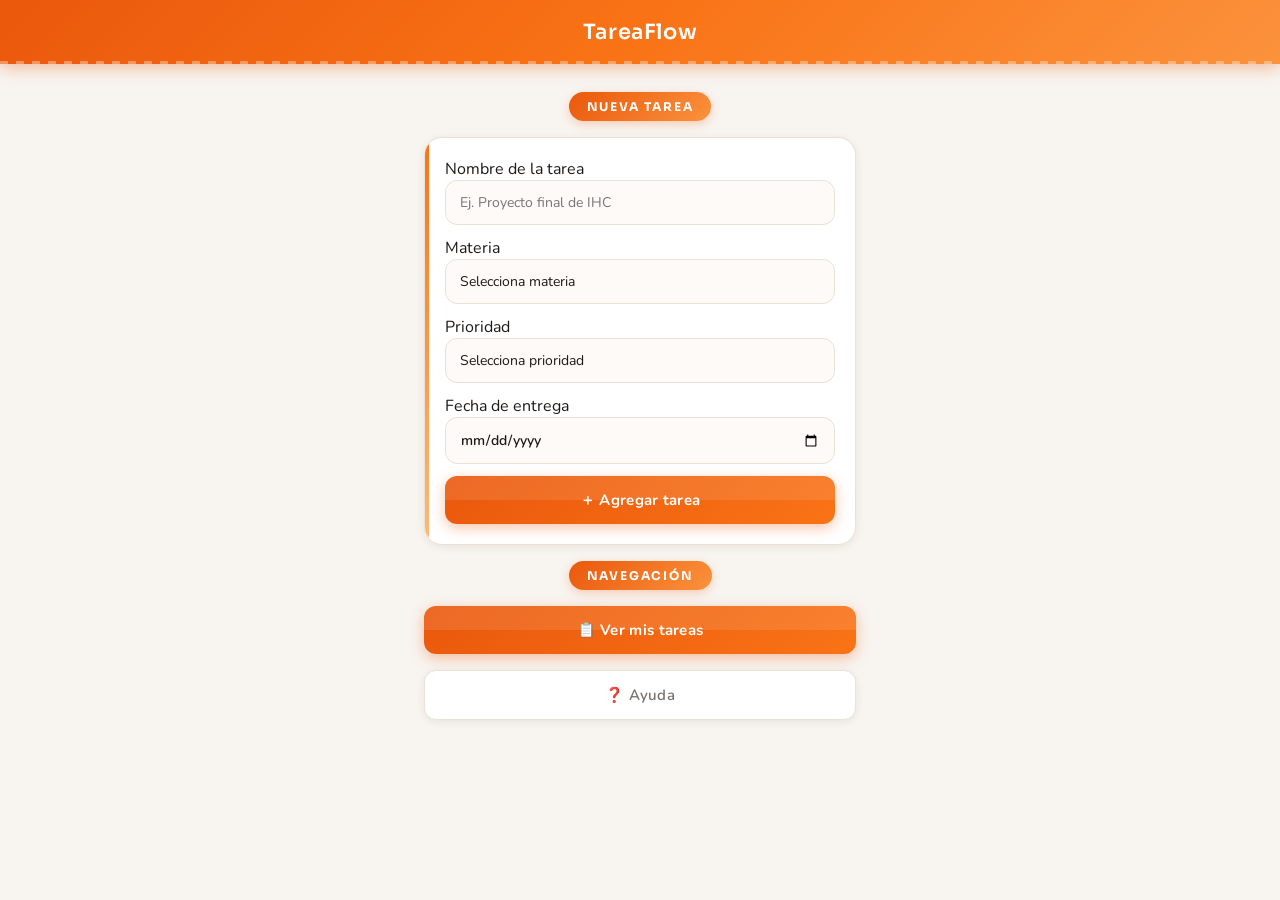
<file: index.html>
<!DOCTYPE html>
<html lang="es">
<head>
<meta charset="UTF-8">
<meta name="viewport" content="width=device-width, initial-scale=1.0">
<title>TareaFlow</title>
<link rel="stylesheet" href="styles.css">
</head>
<body>

<header>TareaFlow</header>

<div class="container">

  <div class="section-label">Nueva tarea</div>

  <div class="card">

    <div class="field">
      <label class="field-label">Nombre de la tarea</label>
      <input id="tarea" type="text" placeholder="Ej. Proyecto final de IHC" autocomplete="off">
    </div>

    <div class="field">
      <label class="field-label">Materia</label>
      <select id="materia">
        <option value="">Selecciona materia</option>
        <option>Lab Tematico IV</option>
        <option>Interaccion Humano-Computadora</option>
        <option>Corrientes Psicologicas</option>
        <option>Integracion de Sistemas</option>
        <option>Seminario de Comunicacion</option>
      </select>
    </div>

    <div class="field">
      <label class="field-label">Prioridad</label>
      <select id="prioridad">
        <option value="">Selecciona prioridad</option>
        <option>Alta</option>
        <option>Media</option>
        <option>Baja</option>
      </select>
    </div>

    <div class="field">
      <label class="field-label">Fecha de entrega</label>
      <input type="date" id="fecha">
    </div>

    <button onclick="agregarTarea()">＋ Agregar tarea</button>

  </div>

  <div class="section-label">Navegación</div>

  <button onclick="window.location.href='tareas.html'">📋 Ver mis tareas</button>
  <button class="btn-secondary" onclick="window.location.href='ayuda.html'">❓ Ayuda</button>

</div>

<script src="app.js"></script>
</body>
</html>
</file>
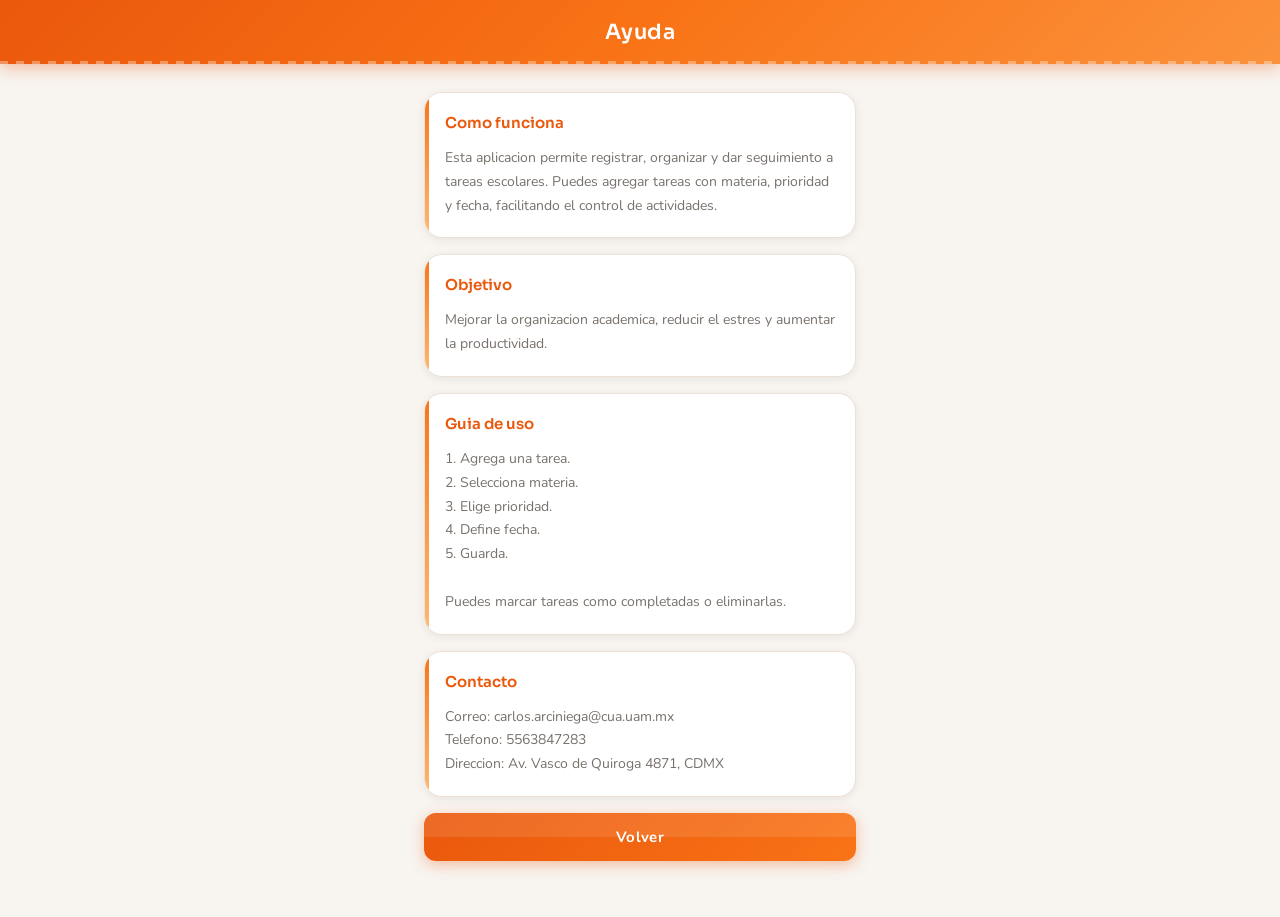
<file: ayuda.html>
<!DOCTYPE html>
<html lang="es">
<head>
<meta charset="UTF-8">
<meta name="viewport" content="width=device-width, initial-scale=1.0">
<title>Ayuda</title>
<link rel="stylesheet" href="styles.css">
</head>

<body>

<header>Ayuda</header>

<div class="container">

<div class="card">
<h2>Como funciona</h2>
<p>
Esta aplicacion permite registrar, organizar y dar seguimiento a tareas escolares.
Puedes agregar tareas con materia, prioridad y fecha, facilitando el control de actividades.
</p>
</div>

<div class="card">
<h2>Objetivo</h2>
<p>
Mejorar la organizacion academica, reducir el estres y aumentar la productividad.
</p>
</div>

<div class="card">
<h2>Guia de uso</h2>
<p>
1. Agrega una tarea.<br>
2. Selecciona materia.<br>
3. Elige prioridad.<br>
4. Define fecha.<br>
5. Guarda.<br><br>
Puedes marcar tareas como completadas o eliminarlas.
</p>
</div>

<div class="card">
<h2>Contacto</h2>
<p>
Correo: carlos.arciniega&#64;cua.uam.mx<br>
Telefono: 5563847283<br>
Direccion: Av. Vasco de Quiroga 4871, CDMX
</p>
</div>

<button onclick="history.back()">Volver</button>

</div>

</body>
</html>
</file>
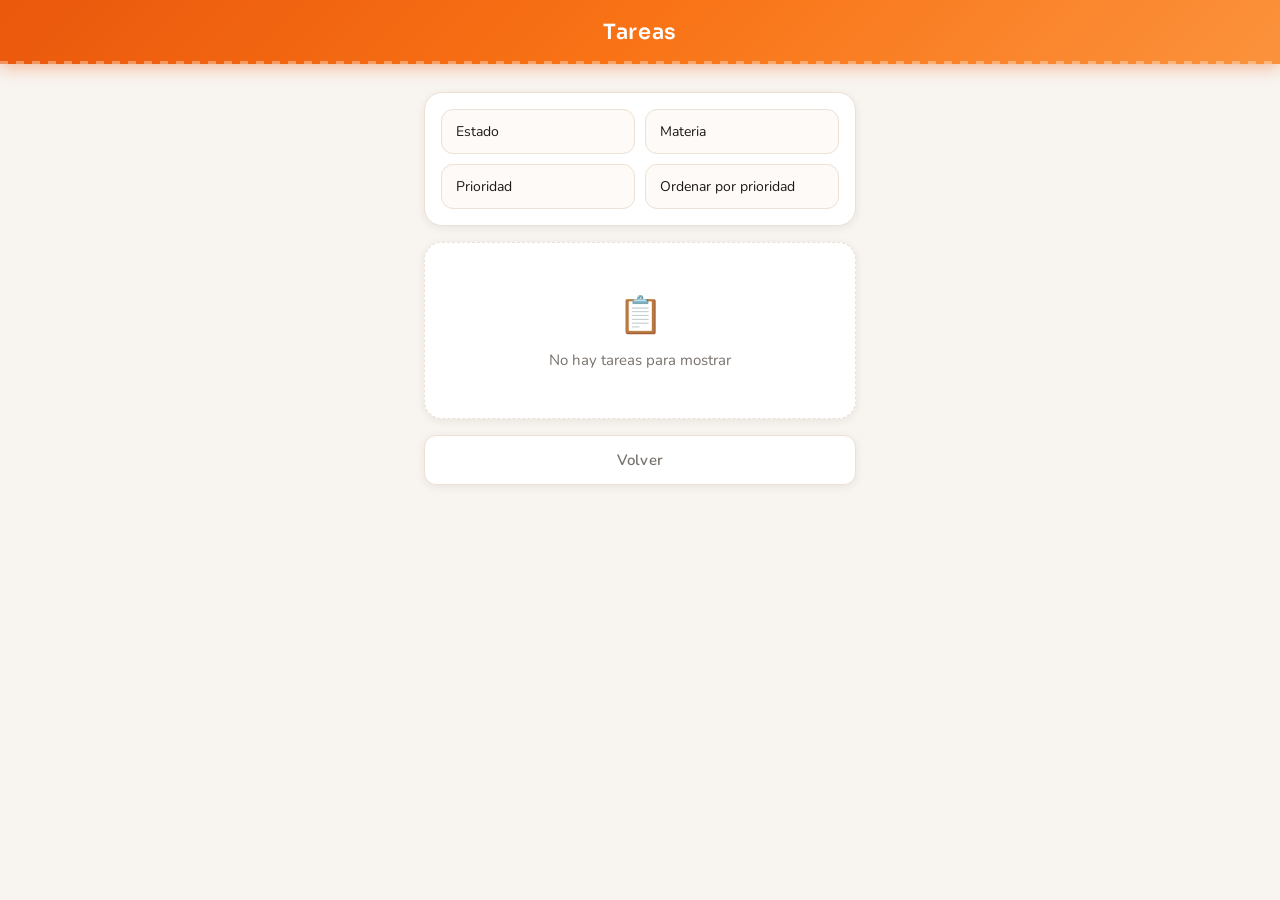
<file: tareas.html>
<!DOCTYPE html>
<html lang="es">
<head>
<meta charset="UTF-8">
<meta name="viewport" content="width=device-width, initial-scale=1.0">
<title>Tareas</title>
<link rel="stylesheet" href="styles.css">
</head>
<body>

<header>Tareas</header>

<div class="container">

  <div class="card-filtros">
    <select id="filtroEstado" onchange="mostrar()">
      <option value="">Estado</option>
      <option value="pendiente">Pendientes</option>
      <option value="completada">Completadas</option>
    </select>

    <select id="filtroMateria" onchange="mostrar()">
      <option value="">Materia</option>
      <option>Lab Tematico IV</option>
      <option>Interaccion Humano-Computadora</option>
      <option>Corrientes Psicologicas</option>
      <option>Integracion de Sistemas</option>
      <option>Seminario de Comunicacion</option>
    </select>

    <select id="filtroPrioridad" onchange="mostrar()">
      <option value="">Prioridad</option>
      <option>Alta</option>
      <option>Media</option>
      <option>Baja</option>
    </select>

    <select id="orden" onchange="mostrar()">
      <option value="prioridad">Ordenar por prioridad</option>
      <option value="fecha">Ordenar por fecha</option>
      <option value="materia">Ordenar por materia</option>
    </select>
  </div>

  <div id="contador" class="task-counter" style="display:none">
    <span id="contadorTexto"></span>
    <span id="contadorSub"></span>
  </div>

  <div id="lista"></div>

  <button class="btn-secondary" onclick="history.back()">Volver</button>

</div>

<script src="app.js"></script>
</body>
</html>
</file>
<file: styles.css>
@import url('https://fonts.googleapis.com/css2?family=Nunito:wght@400;600;700;800&family=Sora:wght@400;600&display=swap');

:root {
  --primary:       #f97316;
  --primary-dark:  #ea580c;
  --primary-light: #fff7ed;
  --accent:        #fb923c;
  --bg:            #f8f4f0;
  --card:          #ffffff;
  --text:          #1c1917;
  --text-muted:    #78716c;
  --border:        #ede0d4;
  --radius:        18px;
  --radius-sm:     12px;
  --shadow:        0 2px 10px rgba(0,0,0,0.07);
  --shadow-hover:  0 8px 28px rgba(0,0,0,0.12);
}

*, *::before, *::after { box-sizing: border-box; }

body {
  margin: 0;
  font-family: 'Nunito', sans-serif;
  background: var(--bg);
  color: var(--text);
  min-height: 100vh;
}

header {
  background: linear-gradient(135deg, #ea580c 0%, #f97316 50%, #fb923c 100%);
  color: white;
  padding: 0 20px;
  height: 64px;
  display: flex;
  align-items: center;
  justify-content: center;
  font-family: 'Sora', sans-serif;
  font-size: 21px;
  font-weight: 600;
  letter-spacing: 0.6px;
  position: sticky;
  top: 0;
  z-index: 10;
  box-shadow: 0 3px 16px rgba(234,88,12,0.4);
}

header::after {
  content: '';
  position: absolute;
  bottom: 0; left: 0; right: 0;
  height: 3px;
  background: repeating-linear-gradient(
    90deg,
    rgba(255,255,255,0.35) 0px,
    rgba(255,255,255,0.35) 8px,
    transparent 8px,
    transparent 16px
  );
}

.container {
  max-width: 480px;
  margin: auto;
  padding: 20px 16px 40px;
  display: flex;
  flex-direction: column;
  gap: 14px;
}

.card {
  background: var(--card);
  padding: 20px;
  border-radius: var(--radius);
  box-shadow: var(--shadow);
  border: 1px solid var(--border);
  display: flex;
  flex-direction: column;
  gap: 12px;
  animation: fadeUp 0.35s ease both;
  position: relative;
  overflow: hidden;
}

.card::before {
  content: '';
  position: absolute;
  top: 0; left: 0;
  width: 4px;
  height: 100%;
  background: linear-gradient(to bottom, #f97316, #fdba74);
  border-radius: 4px 0 0 4px;
}

.card h2 {
  margin: 0 0 2px 0;
  font-family: 'Sora', sans-serif;
  font-size: 15px;
  font-weight: 600;
  color: var(--primary-dark);
}

.card p {
  margin: 0;
  font-size: 14px;
  line-height: 1.7;
  color: var(--text-muted);
}

.card-filtros {
  background: var(--card);
  padding: 16px;
  border-radius: var(--radius);
  box-shadow: var(--shadow);
  border: 1px solid var(--border);
  display: grid;
  grid-template-columns: 1fr 1fr;
  gap: 10px;
  animation: fadeUp 0.35s ease both;
}

input[type="text"],
select {
  width: 100%;
  padding: 12px 14px;
  border-radius: var(--radius-sm);
  border: 1.5px solid var(--border);
  font-size: 14px;
  font-family: 'Nunito', sans-serif;
  background: #fdfaf7;
  color: var(--text);
  transition: border-color 0.2s, box-shadow 0.2s, background 0.2s;
  -webkit-appearance: none;
  appearance: none;
}

input[type="text"]:focus,
select:focus {
  outline: none;
  border-color: var(--primary);
  box-shadow: 0 0 0 3px rgba(249,115,22,0.13);
  background: white;
}

button {
  width: 100%;
  padding: 14px;
  border-radius: var(--radius-sm);
  border: none;
  font-size: 15px;
  font-weight: 700;
  font-family: 'Nunito', sans-serif;
  cursor: pointer;
  background: linear-gradient(135deg, #ea580c, #f97316);
  color: white;
  letter-spacing: 0.3px;
  transition: transform 0.15s, box-shadow 0.2s, filter 0.2s;
  box-shadow: 0 4px 14px rgba(234,88,12,0.35);
  -webkit-tap-highlight-color: transparent;
  position: relative;
  overflow: hidden;
}

button::after {
  content: '';
  position: absolute;
  top: 0; left: 0; right: 0;
  height: 50%;
  background: rgba(255,255,255,0.1);
  border-radius: var(--radius-sm) var(--radius-sm) 0 0;
  pointer-events: none;
}

button:hover {
  transform: translateY(-2px);
  box-shadow: 0 8px 22px rgba(234,88,12,0.38);
  filter: brightness(1.05);
}

button:active {
  transform: scale(0.98);
  box-shadow: 0 2px 8px rgba(234,88,12,0.25);
}

button.secondary,
button.btn-secondary {
  background: white;
  color: var(--text-muted);
  box-shadow: var(--shadow);
  border: 1.5px solid var(--border);
  font-weight: 600;
  filter: none;
}

button.secondary::after,
button.btn-secondary::after {
  display: none;
}

button.secondary:hover,
button.btn-secondary:hover {
  background: #fff7ed;
  color: var(--primary-dark);
  border-color: #fdba74;
}

.task {
  background: white;
  padding: 16px 16px 14px 20px;
  border-radius: var(--radius);
  box-shadow: var(--shadow);
  border: 1px solid var(--border);
  display: flex;
  flex-direction: column;
  gap: 5px;
  transition: box-shadow 0.2s, transform 0.2s;
  animation: fadeUp 0.3s ease both;
  position: relative;
}

.task:hover {
  box-shadow: var(--shadow-hover);
  transform: translateY(-2px);
}

.task-titulo {
  font-size: 15px;
  font-weight: 800;
  color: var(--text);
  line-height: 1.35;
  font-family: 'Sora', sans-serif;
}

.task-meta {
  font-size: 12.5px;
  color: var(--text-muted);
  font-weight: 600;
  display: flex;
  align-items: center;
  gap: 5px;
}

.task-meta::before {
  content: '📚';
  font-size: 12px;
}

.task-info {
  display: flex;
  align-items: center;
  gap: 7px;
  flex-wrap: wrap;
  margin-top: 6px;
}

.task-fecha {
  font-size: 12px;
  color: var(--text-muted);
  background: #fef9f5;
  padding: 3px 9px;
  border-radius: 20px;
  border: 1px solid var(--border);
  font-weight: 600;
}

.badge {
  font-size: 10.5px;
  font-weight: 800;
  padding: 3px 10px;
  border-radius: 20px;
  display: inline-flex;
  align-items: center;
  letter-spacing: 0.4px;
  text-transform: uppercase;
}

.badge-alta  { background: #fee2e2; color: #b91c1c; }
.badge-media { background: #fef3c7; color: #92400e; }
.badge-baja  { background: #dcfce7; color: #166534; }

.alta  { border-left: 5px solid #ef4444; }
.media { border-left: 5px solid #f59e0b; }
.baja  { border-left: 5px solid #22c55e; }

.completada { opacity: 0.48; }
.completada .task-titulo { text-decoration: line-through; }

.actions {
  display: flex;
  gap: 8px;
  margin-top: 10px;
}

.actions button {
  flex: 1;
  font-size: 13px;
  padding: 10px 8px;
  box-shadow: none;
}

.btn-toggle {
  background: #fff7ed;
  color: #c2410c;
  border: 1.5px solid #fed7aa;
}

.btn-toggle::after { display: none; }
.btn-toggle:hover { background: #ffedd5; transform: translateY(-1px); box-shadow: 0 3px 10px rgba(234,88,12,0.15); filter: none; }

.btn-delete {
  background: #fff1f2;
  color: #be123c;
  border: 1.5px solid #fecdd3;
}

.btn-delete::after { display: none; }
.btn-delete:hover { background: #ffe4e6; transform: translateY(-1px); box-shadow: 0 3px 10px rgba(190,18,60,0.12); filter: none; }

.input-fecha {
  width: 100%;
  padding: 12px 14px;
  border-radius: var(--radius-sm);
  border: 1.5px solid var(--border);
  background: #fdfaf7;
  display: flex;
  justify-content: space-between;
  align-items: center;
  font-size: 14px;
  font-family: 'Nunito', sans-serif;
  cursor: pointer;
  transition: border-color 0.2s;
}

.input-fecha:hover { border-color: var(--primary); box-shadow: 0 0 0 3px rgba(249,115,22,0.1); }
.input-fecha .icono { font-size: 16px; flex-shrink: 0; }
.placeholder { color: #a8a29e; }
.input-fecha.activo span:first-child { color: var(--text); font-weight: 600; }

.empty-state {
  text-align: center;
  padding: 48px 20px;
  color: var(--text-muted);
  font-size: 15px;
  background: white;
  border-radius: var(--radius);
  box-shadow: var(--shadow);
  border: 1.5px dashed var(--border);
}

.empty-state::before {
  content: '📋';
  display: block;
  font-size: 36px;
  margin-bottom: 10px;
}

@keyframes fadeUp {
  from { opacity: 0; transform: translateY(12px); }
  to   { opacity: 1; transform: translateY(0); }
}

@media (max-width: 400px) {
  header { font-size: 19px; height: 56px; }
  .container { padding: 14px 12px 36px; gap: 12px; }
  .card-filtros { grid-template-columns: 1fr; }
  button { font-size: 14px; padding: 13px; }
}

@media (min-width: 600px) {
  .container { padding: 28px 24px 56px; gap: 16px; }
}

/* ── CONTADOR ── */
.task-counter {
  display: flex;
  align-items: center;
  justify-content: space-between;
  padding: 12px 16px;
  background: var(--primary-light);
  border-radius: var(--radius-sm);
  border: 1px solid #fde8d0;
  font-size: 13px;
  font-weight: 700;
  color: var(--primary-dark);
  animation: fadeUp 0.3s ease both;
}

.task-counter span:last-child {
  color: var(--text-muted);
  font-weight: 600;
}

/* ── INPUT FECHA NATIVO ── */
input[type="date"] {
  width: 100%;
  padding: 12px 14px;
  border-radius: var(--radius-sm);
  border: 1.5px solid var(--border);
  font-size: 14px;
  font-family: 'Nunito', sans-serif;
  font-weight: 600;
  background: #fdfaf7;
  color: var(--text);
  transition: border-color 0.2s, box-shadow 0.2s;
  -webkit-appearance: none;
  appearance: none;
}

input[type="date"]:focus {
  outline: none;
  border-color: var(--primary);
  box-shadow: 0 0 0 3px rgba(249,115,22,0.13);
  background: white;
}

/* ── SECTION LABEL ── */
.section-label {
  font-family: 'Sora', sans-serif;
  font-size: 12px;
  font-weight: 700;
  text-transform: uppercase;
  letter-spacing: 1.8px;
  color: white;
  background: linear-gradient(135deg, #ea580c, #fb923c);
  padding: 7px 18px;
  border-radius: 20px;
  text-align: center;
  align-self: center;
  box-shadow: 0 3px 10px rgba(234,88,12,0.25);
}
</file>
